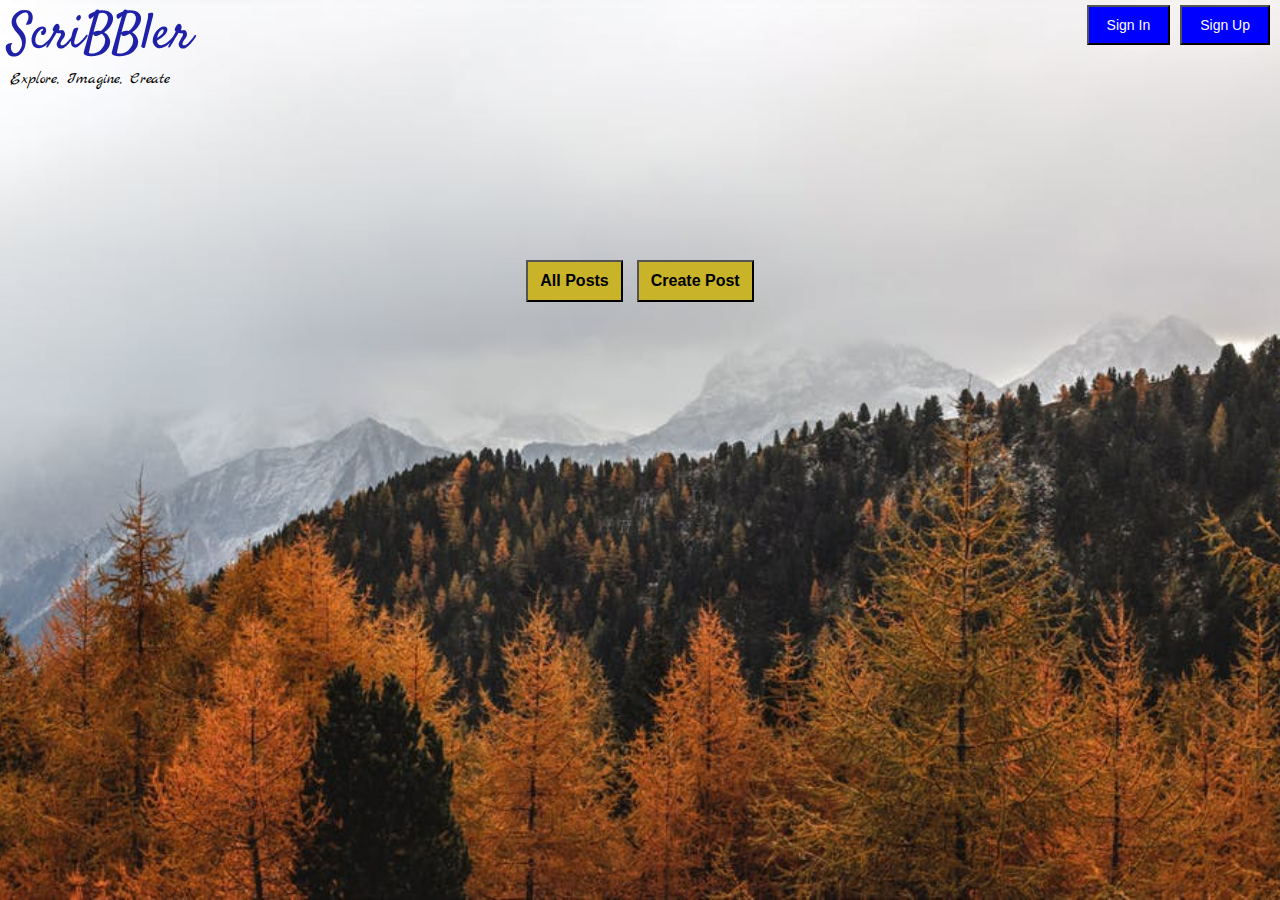
<file: index.html>
<!DOCTYPE html>
<html>

    <head>

        <!-- Place all CSS for header in this file -->
        <link href='css\header.css' rel='stylesheet' type='text/css'>

        <!-- Place all CSS for the rest of the elements in this file -->
        <link href='css\index.css' rel='stylesheet' type='text/css'>

        <!-- Place all CSS for fonts in this file  -->
        <link href='css\font.css' rel='stylesheet' type='text/css'>

    </head>
    <body>
        <div id="main-container-div">
            <div class="header">
                <!-- Insert code for Sign Up, Sign In button here. Add code for "ScriBBler" heading and the sub-heading -->

                <a id="pageTitle" class="logo-title" href="index.html">ScriBBler</a>
                <button type="button" class="topButtons" onclick="modalDialog2()">Sign Up</button>
                <button type="button" class="topButtons" onclick="modalDialog1()">Sign In</button>
                <p class="middleText">Explore, Imagine, Create</p>
            </div>

            <div class="postButtons">
                <!-- Insert code for All Posts & Create Post button here -->
                <button type="submit" class="middlebutton"><a class="midbtn" href="html/bloglist.html"> All Posts</a></button>
                <button type="submit" class="middlebutton"><a class="midbtn" href="#" onclick="createPostModal()">Create
                        Post</a></button>
            </div>
        </div>

       

            <!-- Insert code for Sign In modal here -->

       <div id="SignInModal" class="modal">
            <div class="modal-content">
                <span class="close" id="signInClose" onclick="hideModal1()">&times;</span>
                <div class="modal-header">
                    <h1>Welcome Back!</h1>
                </div>
                <div class="modal-body">
                    <form>
                        <div class="form-group">
                            <label for="username"><b>Username</b></label>
                            <input type="text" class="form-control" id="username" required placeholder="Enter Username">
                        </div>
                        <div class="form-group">
                            <label for="password"><b>Password</b></label>
                            <input type="password" class="form-control" id="password" required placeholder="Enter Password">
                        </div>
                        <div class="form-group">
                            <button type="submit" class="modalbtn">Sign In</button>
                        </div>
                    </form>
                </div>
                <div class="modal-footer">
                    <h3>Not a Member? <a id="signUpLink" onclick="newModal()" href="#">Sign Up</a></h3>
                </div>
            </div>

        </div>

        <div id="SignUpModal" class="modal">
            <!-- Insert code for Sign Up modal here -->
            <div class="modal-content">
                <span class="close" id="signUpClose" onclick="hideModal2()">&times;</span>
                <div class="modal-header">
                    <h1>Get Started</h1>
                    <hr>
                </div>
                <div class="modal-body">
                    <form>
                        <div class="form-group">
                            <label for="name"><b>Full Name</b></label>
                            <input type="text" class="form-control" id="name" required placeholder="Enter Full Name">
                        </div>
                        <div class="form-group">
                            <label for="username"><b>Username</b></label>
                            <input type="text" class="form-control" id="username" required placeholder="Enter Username">
                        </div>
                        <div class="form-group">
                            <label for="password"><b>Password</b></label>
                            <input type="password" class="form-control" id="password" required placeholder="Enter Password">
                        </div>
                        <div class="form-group">
                            <label for="confirmpassword"><b>Confirm Password</b></label>
                            <input type="password" class="form-control" id="confirmpassword" required placeholder="Confirm Password">
                        </div>
                        <div class="form-group">
                            <button type="submit" class="modalbtn">Sign Up</button>
                        </div>
                    </form>
                </div>
            </div>
        </div>

        <!-- Insert code for Create Post modal here -->

        <div id="createPostModal" class="modal1">

            <div class="modal-content1">
                <span class="close" id="createPostClose" onclick="hideModal3()">&times;</span>
                <div class="modal-header1">
                    <h1>Create Post</h1>
                    <hr>
                </div>
                <div class="modal-body1">
                    <form>
                        <div class="form-group">
                            <label for="title"><b>Enter Title</b></label>
                            <input type="text" class="form-control" id="PostTitle" placeholder="Enter Title">
                        </div>
                        <div class="form-group">
                            <label for="Postdetails"><b>Write</b></label>
                            <input type="text" class="form-control" id="username" placeholder="Enter your details...">
                        </div>
                        <div class="form-group postbtns">
                            <div class="postbtn"><button type="submit" id="createpostbtn"><a href="#">Create</a></button></div>
                            <div class="postbtn"><button type="submit" onclick="hideModal3()" id="closepostbtn">Close</button></div>
                        </div>
                    </form>
                </div>
            </div>
        </div>


        <!-- Place all Javascript for header in this file -->
        <script src="js\header.js"></script>
        <!-- Place all Javascript for rest of the elements in this file -->
        <script src="js\index.js"></script>

    </body>

</html>
</file>
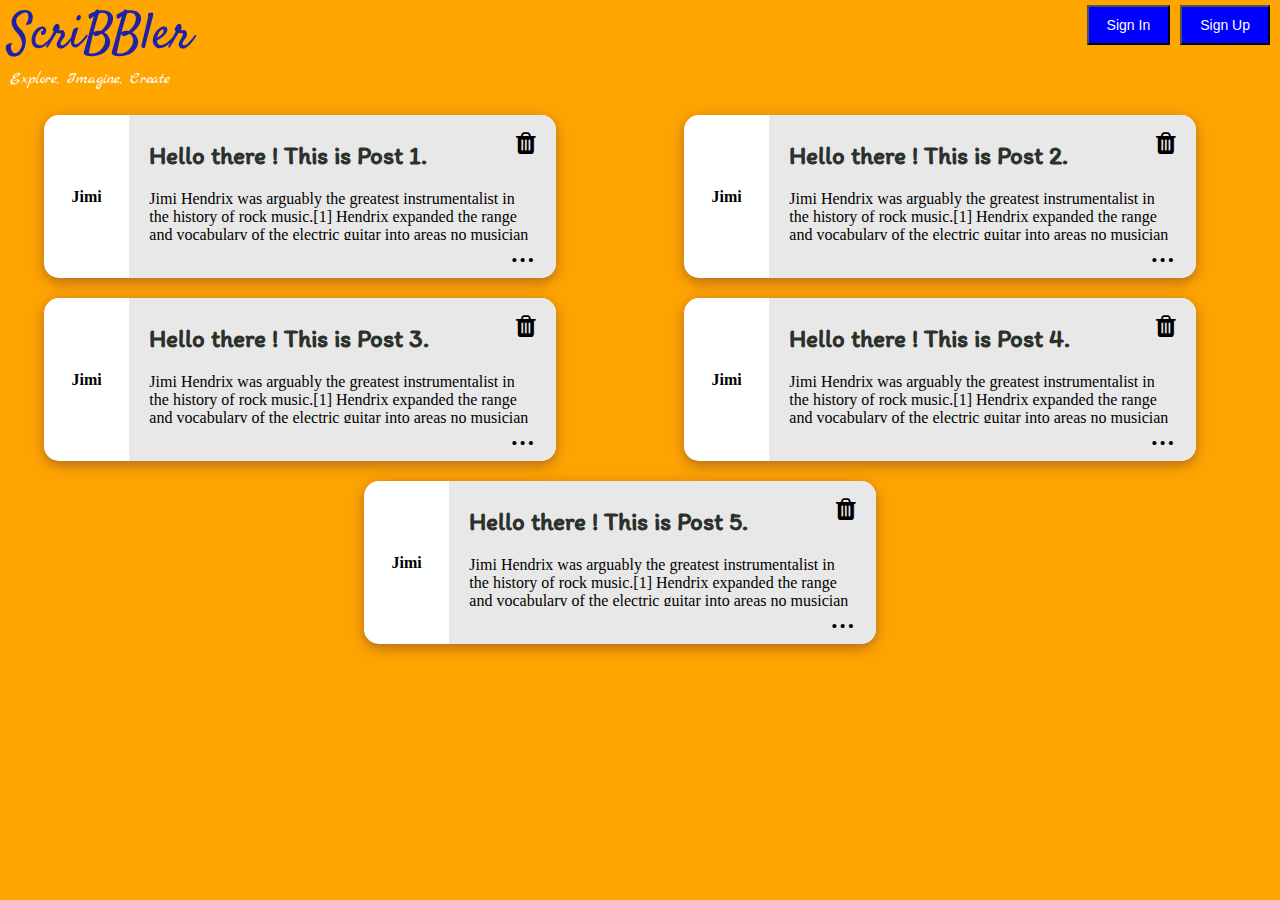
<file: html/bloglist.html>
<!DOCTYPE html>
<html>

    <head>
        <link href='..\css\bloglist.css' rel='stylesheet' type='text/css'>
        <link href='..\css\header.css' rel='stylesheet' type='text/css'>
        <link href='..\css\font.css' rel='stylesheet' type='text/css'>
        <link rel="stylesheet" href="..\font-awesome-4.7.0/css/font-awesome.min.css">
        <style>
        </style>
    </head>

    <body>
        <div id="main-container-div">
            <div class="header">

                <!-- Insert code for Sign Up, Sign In button here.
                Add code for "ScriBBler" heading and the sub-heading -->

                <a id="pageTitle" class="logo-title" href="../index.html">ScriBBler</a>
                <button type="button" class="topButtons" onclick="modalDialog2()">Sign Up</button>
                <button type="button" class="topButtons" onclick="modalDialog1()">Sign In</button>
                <p class="middleText">Explore, Imagine, Create</p>
            </div>
        </div>
        <div id="SignInModal" class="modal">

            <!-- Insert code for Sign In modal here -->

            <div class="modal-content">
                <span class="close" id="signInClose" onclick="hideModal1()">&times;</span>
                <div class="modal-header">
                    <h1>Welcome Back!</h1>
                </div>
                <div class="modal-body">
                    <form>
                        <div class="form-group">
                            <label for="username"><b>Username</b></label>
                            <input type="text" class="form-control" id="username" required placeholder="Enter Username">
                        </div>
                        <div class="form-group">
                            <label for="password"><b>Password</b></label>
                            <input type="password" class="form-control" id="password" required placeholder="Enter Password">
                        </div>
                        <div class="form-group">
                            <button type="submit" class="modalbtn">Sign In</button>
                        </div>
                    </form>
                </div>
                <div class="modal-footer">
                    <h3>Not a Member? <a id="signUpLink" href="#" onclick="newModal()">Sign Up</a></h3>
                </div>
            </div>

        </div>

        <div id="SignUpModal" class="modal">

            <!-- Insert code for Sign Up modal here -->

            <div class="modal-content">
                <span class="close" id="signUpClose" onclick="hideModal2()">&times;</span>
                <div class="modal-header">
                    <h1>Get Started</h1>
                    <hr>
                </div>
                <div class="modal-body">
                    <form>

                        <div class="form-group">
                            <label for="name"><b>Full Name</b></label>
                            <input type="text" class="form-control" id="name" required placeholder="Enter Full Name">
                        </div>
                        <div class="form-group">
                            <label for="username"><b>Username</b></label>
                            <input type="text" class="form-control" id="username" required placeholder="Enter Username">
                        </div>
                        <div class="form-group">
                            <label for="password"><b>Password</b></label>
                            <input type="password" class="form-control" id="password" required placeholder="Enter Password">
                        </div>
                        <div class="form-group">
                            <label for="confirmpassword"><b>Confirm Password</b></label>
                            <input type="password" class="form-control" id="confirmpassword" required placeholder="Confirm Password">
                        </div>
                        <div class="form-group">
                            <button type="submit" class="modalbtn">Sign Up</button>
                        </div>
                    </form>
                </div>
            </div>
        </div>

        <div class="allPostsContainer">
            <div class="row1">
                <div class="post">
                    <div class="post-left">
                        <p class="post-username">Jimi</p>
                    </div>
                    <div class="post-content">

                        <!-- Insert code for Trash icon here -->

                        <span class="trashicon"><i class="fa fa-trash" onclick="showDeleteModal()" aria-hidden="true"></i></span>
                        <p class="post-title">Hello there ! This is Post 1. </p>
                        <p class="post-desc">Jimi Hendrix was arguably the greatest instrumentalist in the history of
                            rock
                            music.[1] Hendrix expanded the range and vocabulary of the electric guitar into areas no
                            musician had ever ventured before. His boundless drive, technical ability and creative
                            application of such effects as distortion forever transformed the sound of rock and roll.
                            While
                            creating his unique musical voice and guitar style, Hendrix synthesized diverse genres,
                            including blues, R&B, soul, British rock, American folk music, 1950s rock and roll,
                            psychedelic
                            and jazz.</p>

                        <!-- Insert code for ... icon here -->

                        <span><a class="post-more" href="post.html">...</a></span>
                    </div>
                </div>

                <div class="post">
                    <div class="post-left">
                        <p class="post-username">Jimi</p>
                    </div>
                    <div class="post-content">

                        <!-- Insert code for Trash icon here -->

                        <span class="trashicon"><i class="fa fa-trash" onclick="showDeleteModal()" aria-hidden="true"></i></span>
                        <p class="post-title">Hello there ! This is Post 2. </p>
                        <p class="post-desc">Jimi Hendrix was arguably the greatest instrumentalist in the history of
                            rock
                            music.[1] Hendrix expanded the range and vocabulary of the electric guitar into areas no
                            musician had ever ventured before. His boundless drive, technical ability and creative
                            application of such effects as distortion forever transformed the sound of rock and roll.
                            While
                            creating his unique musical voice and guitar style, Hendrix synthesized diverse genres,
                            including blues, R&B, soul, British rock, American folk music, 1950s rock and roll,
                            psychedelic
                            and jazz.</p>

                        <!-- Insert code for ... icon here -->

                        <span><a class="post-more" href="post.html">...</a></span>
                    </div>
                </div>
            </div>
            <div class="row2">
                <div class="post">
                    <div class="post-left">
                        <p class="post-username">Jimi</p>
                    </div>
                    <div class="post-content">

                        <!-- Insert code for Trash icon here -->

                        <span class="trashicon"><i class="fa fa-trash" onclick="showDeleteModal()" aria-hidden="true"></i></span>
                        <p class="post-title">Hello there ! This is Post 3. </p>
                        <p class="post-desc">Jimi Hendrix was arguably the greatest instrumentalist in the history of
                            rock
                            music.[1] Hendrix expanded the range and vocabulary of the electric guitar into areas no
                            musician had ever ventured before. His boundless drive, technical ability and creative
                            application of such effects as distortion forever transformed the sound of rock and roll.
                            While
                            creating his unique musical voice and guitar style, Hendrix synthesized diverse genres,
                            including blues, R&B, soul, British rock, American folk music, 1950s rock and roll,
                            psychedelic
                            and jazz.</p>

                        <!-- Insert code for ... icon here -->

                        <span><a class="post-more" href="post.html">...</a></span>
                    </div>
                </div>
                <div class="post">
                    <div class="post-left">
                        <p class="post-username">Jimi</p>
                    </div>
                    <div class="post-content">

                        <!-- Insert code for Trash icon here -->

                        <span class="trashicon"><i class="fa fa-trash" onclick="showDeleteModal()" aria-hidden="true"></i></span>
                        <p class="post-title">Hello there ! This is Post 4. </p>
                        <p class="post-desc">Jimi Hendrix was arguably the greatest instrumentalist in the history of
                            rock
                            music.[1] Hendrix expanded the range and vocabulary of the electric guitar into areas no
                            musician had ever ventured before. His boundless drive, technical ability and creative
                            application of such effects as distortion forever transformed the sound of rock and roll.
                            While
                            creating his unique musical voice and guitar style, Hendrix synthesized diverse genres,
                            including blues, R&B, soul, British rock, American folk music, 1950s rock and roll,
                            psychedelic
                            and jazz.</p>

                        <!-- Insert code for ... icon here -->

                        <span><a class="post-more" href="post.html">...</a></span>
                    </div>
                </div>
            </div>
            <div class="row3">
                <div class="post">
                    <div class="post-left">
                        <p class="post-username">Jimi</p>
                    </div>
                    <div class="post-content">

                        <!-- Insert code for Trash icon here -->

                        <span class="trashicon"><i class="fa fa-trash" onclick="showDeleteModal()" aria-hidden="true"></i></span>
                        <p class="post-title">Hello there ! This is Post 5. </p>
                        <p class="post-desc">Jimi Hendrix was arguably the greatest instrumentalist in the history of
                            rock
                            music.[1] Hendrix expanded the range and vocabulary of the electric guitar into areas no
                            musician had ever ventured before. His boundless drive, technical ability and creative
                            application of such effects as distortion forever transformed the sound of rock and roll.
                            While
                            creating his unique musical voice and guitar style, Hendrix synthesized diverse genres,
                            including blues, R&B, soul, British rock, American folk music, 1950s rock and roll,
                            psychedelic
                            and jazz.</p>

                        <!-- Insert code for ... icon here -->
                        
                        <span><a class="post-more" href="post.html">...</a></span>

                    </div>
                </div>
            </div>

            <!-- Insert code for delete modal here -->

            <div id="deleteModal">
                <div class="deleteModal-content">
                    <div class="deleteModal-header">
                        <h3>Are you sure want to delete this post?</h3>
                    </div>
                    <div class="deleteModal-body">
                        <button class="yes-btn">Yes</button>
                        <button class="no-btn" onclick="hideModal()">No</button>
                    </div>
                </div>

            </div>

        </div>
        <script src="..\js\bloglist.js"> </script>
        <script src="..\js\header.js"> </script>
    </body>

</html>
</file>
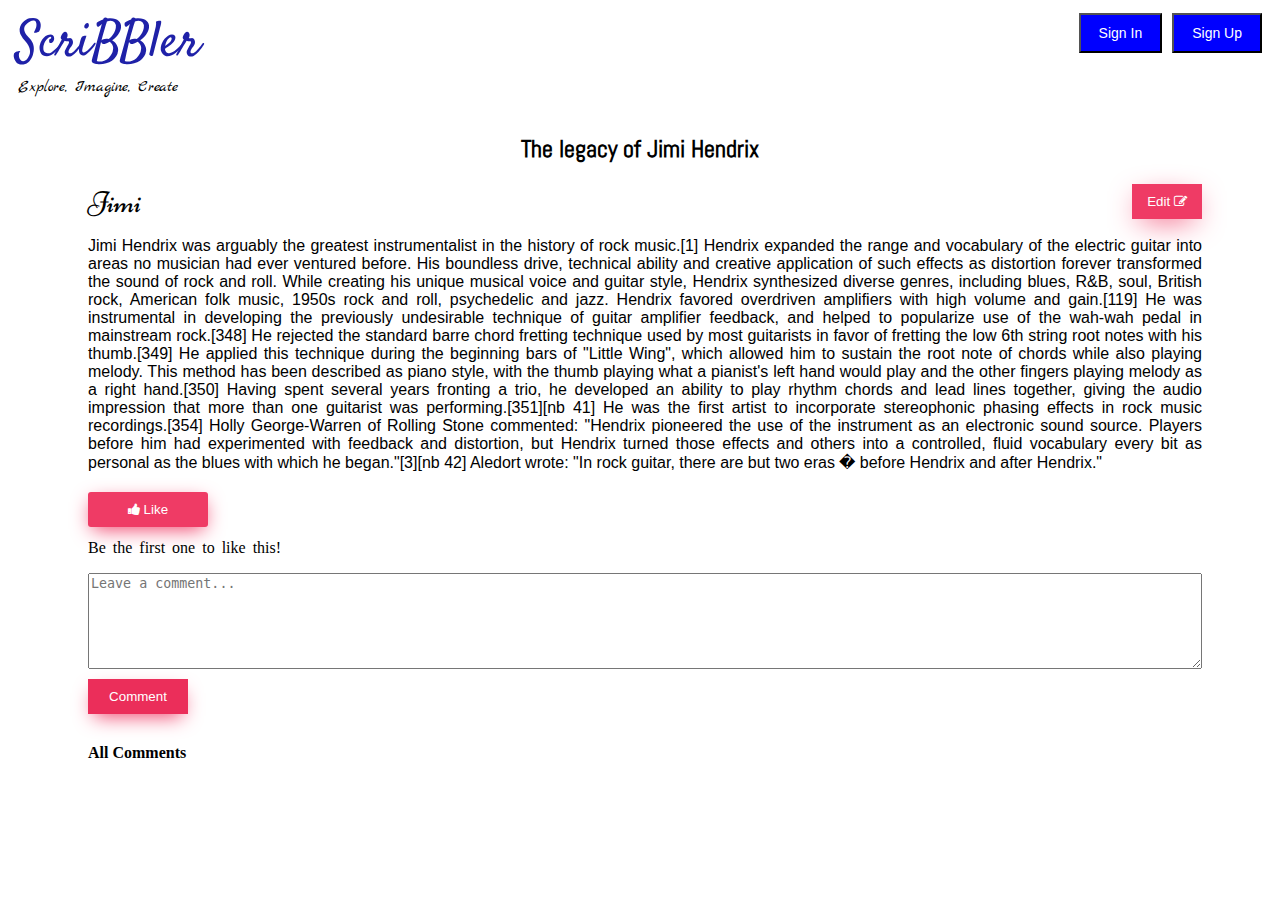
<file: html/post.html>
<!DOCTYPE html>

<head>

    <link href='..\css\post.css' rel='stylesheet' type='text/css'>
    <link href='..\css\header.css' rel='stylesheet' type='text/css'>
    <link rel="stylesheet" href="..\font-awesome-4.7.0/css/font-awesome.min.css">
    <link rel="stylesheet" href="..\font-awesome-4.7.0/css/font-awesome.css">
    <link href='..\css\font.css' rel='stylesheet' type='text/css'>
    <style>
    </style>
</head>

<body>
    <div class="header">
        <!-- Insert code for Sign Up, Sign In button here. 
         Add code for "ScriBBler" heading and the sub-heading -->

        <a id="pageTitle" class="logo-title" href="../index.html">ScriBBler</a>
        <button type="button" class="topButtons" onclick="modalDialog2()">Sign Up</button>
        <button type="button" class="topButtons" onclick="modalDialog1()">Sign In</button>
        <p class="middleText">Explore, Imagine, Create</p>
    </div>

    <div>
        <!-- Insert code for Sign In modal here -->
        <div id="SignInModal" class="modal">
            <!-- Insert code for Sign In modal here -->
            <div class="modal-content">
                <span class="close" id="signInClose" onclick="hideModal1()">&times;</span>
                <div class="modal-header">
                    <h1>Welcome Back!</h1>
                </div>
                <div class="modal-body">
                    <form>
                        <div class="form-group">
                            <label for="username"><b>Username</b></label>
                            <input type="text" class="form-control" id="username" required placeholder="Enter Username">
                        </div>
                        <div class="form-group">
                            <label for="password"><b>Password</b></label>
                            <input type="password" class="form-control" id="password" required placeholder="Enter Password">
                        </div>
                        <div class="form-group">
                            <button type="submit" class="modalbtn">Sign In</button>
                        </div>
                    </form>
                </div>
                <div class="modal-footer">
                    <h3>Not a Member? <a id="signUpLink" href="#" onclick="newModal()">Sign Up</a></h3>
                </div>
            </div>

        </div>
    </div>

    <div>
        <!-- Insert code for Sign Up modal here -->
        <div id="SignUpModal" class="modal">
            <!-- Insert code for Sign Up modal here -->
            <div class="modal-content">
                <span class="close" id="signUpClose" onclick="hideModal2()">&times;</span>
                <div class="modal-header">
                    <h1>Get Started</h1>
                    <hr>
                </div>
                <div class="modal-body">
                    <form>

                        <div class="form-group">
                            <label for="name"><b>Full Name</b></label>
                            <input type="text" class="form-control" id="name" required placeholder="Enter Full Name">
                        </div>
                        <div class="form-group">
                            <label for="username"><b>Username</b></label>
                            <input type="text" class="form-control" id="username" required placeholder="Enter Username">
                        </div>
                        <div class="form-group">
                            <label for="password"><b>Password</b></label>
                            <input type="password" class="form-control" id="password" required placeholder="Enter Password">
                        </div>
                        <div class="form-group">
                            <label for="confirmpassword"><b>Confirm Password</b></label>
                            <input type="password" class="form-control" id="confirmpassword" required placeholder="Confirm Password">
                        </div>
                        <div class="form-group">
                            <button type="submit" class="modalbtn">Sign Up</button>
                        </div>
                    </form>
                </div>
            </div>
        </div>
    </div>

    <div class="blogContent">
        <div id="blogTitle" class="blogTite">
            <h id="blogTitleNew">The legacy of Jimi Hendrix</h>
        </div>
    </div>

    <div class="blogAuthor">

        <!-- Insert code for Edit/Save button and  -->
        <p id="p1">Jimi</p>
        <button id="editIcon" onclick="editAndSave()">Edit <i class="fa fa-edit"></i></button>
        <button id="saveIcon" onclick="editAndSave()">Save <i class="fa fa-save"></i></button>
    </div>

    <div class="blogText">
        <p id="blogBody" contenteditable="false">
            Jimi Hendrix was arguably the greatest instrumentalist in the history of rock music.[1] Hendrix
            expanded
            the range and vocabulary of the electric guitar into areas no musician had ever ventured before. His
            boundless drive, technical ability and creative application of such effects as distortion forever
            transformed the sound of rock and roll. While creating his unique musical voice and guitar style,
            Hendrix
            synthesized diverse genres, including blues, R&B, soul, British rock, American folk music, 1950s rock
            and
            roll, psychedelic and jazz. Hendrix favored overdriven amplifiers with high volume and gain.[119] He
            was
            instrumental in developing the previously undesirable technique of guitar amplifier feedback, and
            helped to
            popularize use of the wah-wah pedal in mainstream rock.[348] He rejected the standard barre chord
            fretting
            technique used by most guitarists in favor of fretting the low 6th string root notes with his
            thumb.[349]
            He applied this technique during the beginning bars of "Little Wing", which allowed him to sustain the
            root
            note of chords while also playing melody. This method has been described as piano style, with the thumb
            playing what a pianist's left hand would play and the other fingers playing melody as a right
            hand.[350]
            Having spent several years fronting a trio, he developed an ability to play rhythm chords and lead
            lines
            together, giving the audio impression that more than one guitarist was performing.[351][nb 41] He was
            the
            first artist to incorporate stereophonic phasing effects in rock music recordings.[354] Holly
            George-Warren
            of Rolling Stone commented: "Hendrix pioneered the use of the instrument as an electronic sound source.
            Players before him had experimented with feedback and distortion, but Hendrix turned those effects and
            others into a controlled, fluid vocabulary every bit as personal as the blues with which he
            began."[3][nb
            42] Aledort wrote: "In rock guitar, there are but two eras � before Hendrix and after Hendrix."
        </p>
    </div>

    <!-- Insert code for Like button ,Comment button, Comment box  here -->
    
    <div class="likeCommentSection">
        <button class="likeIcon items" id="likebtn" onclick="likeFunction()"><i class="fa fa-thumbs-up"></i> Like</button><br>
        <p class="items" id="p2">Be the first one to like this!</p>
        <textarea name="comment" id="commentbox" placeholder="Leave a comment..." cols="100" rows="6"></textarea>
        <button id="commentbtn" onclick="addComments(commentbox)">Comment</button>
        <p id="p3">All Comments</p>
        <div id="addComment">
        </div>
    </div>

    <script src="..\js\post.js" defer></script>
    <script src="..\js\header.js">
    </script>

</body>
</file>
